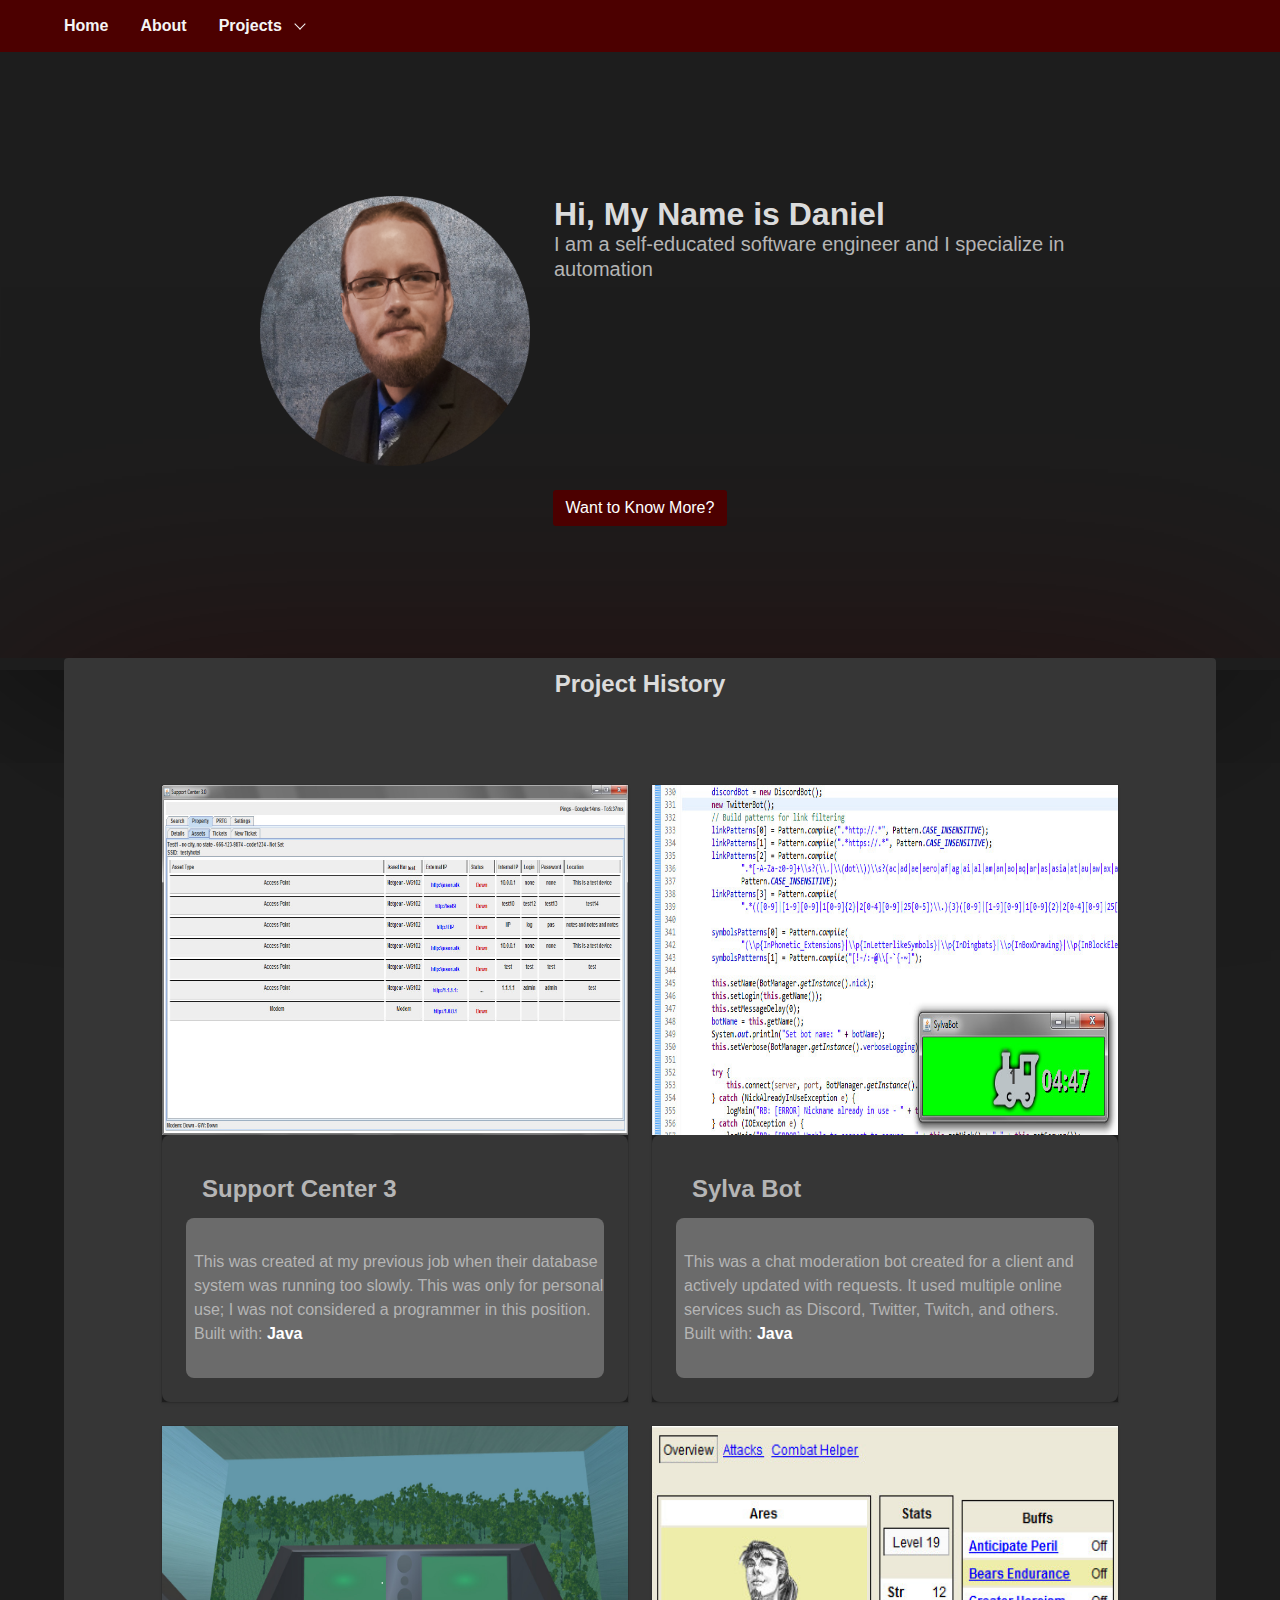
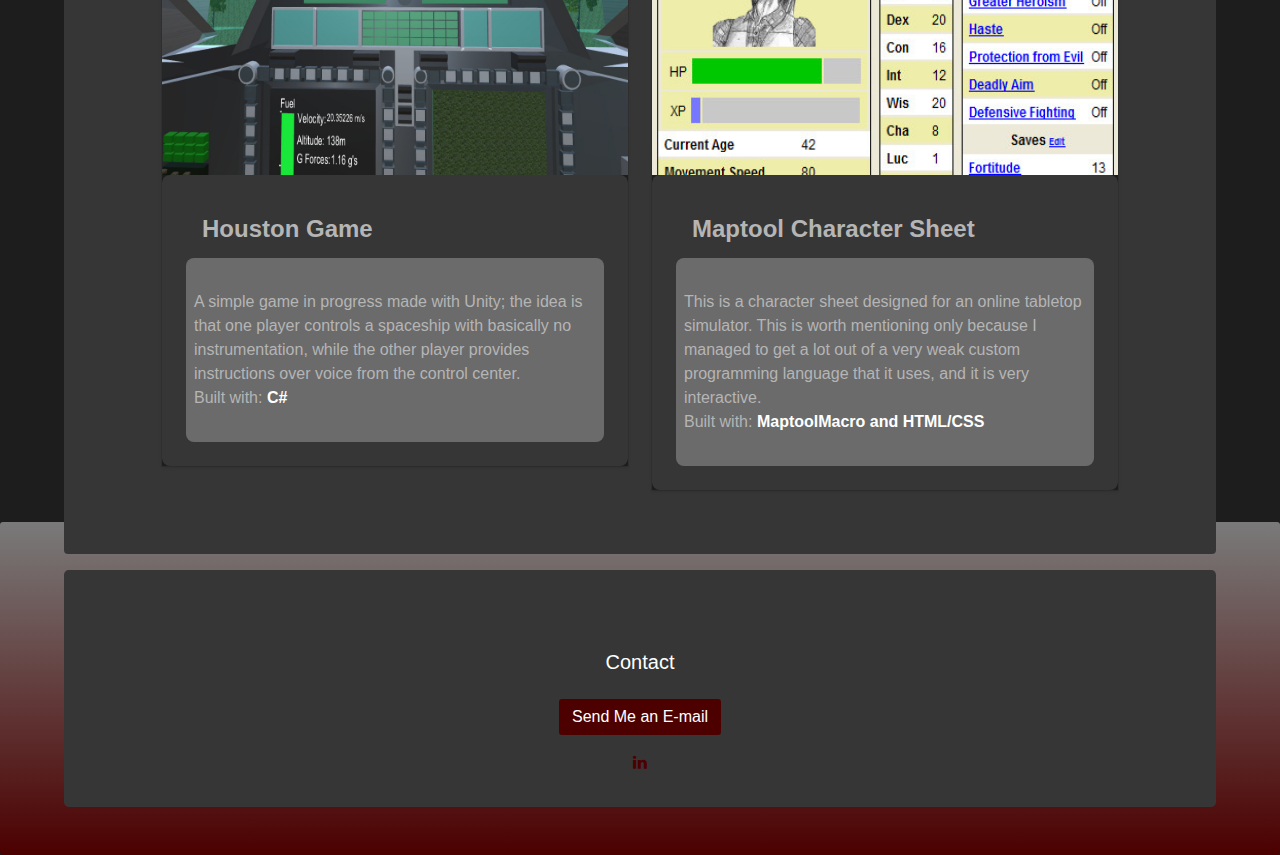
<file: index.html>
<!DOCTYPE html>
<html lang="en" class = "has-navbar-fixed-top">
<head>
  <meta charset="UTF-8">
  <meta name="viewport" content="width=device-width, initial-scale=1.0">
  <meta http-equiv="X-UA-Compatible" content="ie=edge">
  <title>Daniel Beaver Portfolio</title>
  <link rel="stylesheet" href="https://maxcdn.bootstrapcdn.com/font-awesome/4.7.0/css/font-awesome.min.css">  
  <script type="text/javascript" src="https://tor020.github.io/livejs/live.js"></script>
  <link rel="stylesheet" href="css/style.css">

  </head>
  <body>

  <nav class="navbar navbar is-fixed-top is-dark is-dark">
    <div class="container">
          <div class="navbar-brand">
              <div class="navbar-burger burger" data-target="navigationForMobile">
                <span></span>
                <span></span>
                <span></span>
              </div>
          </div>
        <div id="navigationForMobile" class="navbar-menu">
            <div class="navbar-start">
                  <a class="navbar-item colored" href="index.html"><strong>Home</strong></a>
                  <a class="navbar-item colored" href="about.html"><strong>About</strong></a>
              <div class="navbar-item has-dropdown is-hoverable">
                  <a class="navbar-link" href="#"><strong>Projects</strong></a>
              <div class="navbar-dropdown is-boxed">
                  <a class="navbar-item" href="supportCenter.html">Support Center 3</a>
                  <a class="navbar-item" href="sylvaBot.html">Sylva Bot</a>
                  <a class="navbar-item" href="houstonGame.html">Houston Game</a>
                  <a class="navbar-item" href="mapToolCharacterSheet.html">Maptool Character Sheet</a>
              </div>
              </div>
            </div>
        </div>
    </div>
  </nav>

  <section class="hero is-medium is-dark is-bold">
    <div class="hero-body">
    <div class="container">
      <div class="columns">
        <div class="column is-2"></div>
          <div class="column is-3">
            <figure class="image is-256x256">
              <img src=images/ProfessionalPicture.png>
            </figure>
          </div>
          <div class="column is-6">
            <h1 class="title">Hi, My Name is Daniel</h1>
            <h2 class="subtitle is-5">I am a self-educated software engineer and I specialize in automation</h2>
          </div>
      </div>

      <nav class="level">
        <div class="level-item"><a class="button is-dark" href="about.html">Want to Know More?</a></div> 
      </nav>
    </div>  <!-- Container End -->
    </div>  <!-- Hero-Body End -->
    
  </section>

  <section class="p-t-m p-b-xl dark-section">
    <div class="container p-b-xl">

        <div class="columns"> <!--This has negative margin on the top...gotta remove it -->
          <div class="column is-2"></div>
          <div class="column is-8">
              <h1 class="title is-4 m-b-xl cent-Text">Project History</h1>
            <!-- <article class="message is-dark">
                <div class="message-body">
                    This is a showcase of my past and current projects. 
                    <br>Click on any item for more information.
                    <br>More Recent Projects are at the top 

                    
                </div>
            </article> -->
          </div>
          <div class="column is-2"></div>
        </div>


        <div class="columns">
            <div class="column is-1"></div>

          <!-- Card 1 -->
          <div class="column is-5">
              <div class="card">
                <div class="card-image">
                  <figure class="image is-4by3"><a href="supportCenter.html"> <img src="images/sc3Example1.jpg" alt="Placeholder image">  </a></figure>       
                </div>
                    <div class="card-content">
                      <div class="media">                   
                        <div class="media-content">
                          <p class="title is-4">Support Center 3</p>   
                        </div>
                      </div>
                  
                <div class="content">
                    This was created at my previous job when their database system was running too slowly. This was only for personal use; I was not considered a programmer in this position.
                    <br> Built with: <strong> Java</strong>
                </div>
              </div>
            </div>
          </div>

          <!-- Card 2 -->
          <div class="column is-5">
            <div class="card">
              <div class="card-image">
                <figure class="image is-4by3"><a href="sylvaBot.html"> <img src="images/SylvaBotExample.jpg" alt="Placeholder image">  </a></figure>
              </div>
                  <div class="card-content">
                    <div class="media">                   
                      <div class="media-content">
                        <p class="title is-4">Sylva Bot</p>   
                      </div>
                    </div>
                
                <div class="content">
                    This was a chat moderation bot created for a client and actively updated with requests. It used multiple online services such as Discord, Twitter, Twitch, and others. 
                  <br>  Built with: <strong> Java</strong>
                </div>
              </div>
            </div>
          </div>
        </div> <!-- Columns 1 End -->

        <div class="columns">
            <div class="column is-1"></div>

             <!-- Card 3 -->
             <div class="column is-5">
                <div class="card">
              <div class="card-image">
                  <figure class="image is-4by3"><a href="houstonGame.html"> <img src="images/houstonExample1.jpg" alt="Placeholder image">  </a></figure>
                </div>
                      <div class="card-content">
                        <div class="media">                   
                          <div class="media-content">
                            <p class="title is-4">Houston Game</p>   
                          </div>
                        </div>
                    
                <div class="content">
                    A simple game in progress made with Unity; the idea is that one player controls a spaceship with basically no instrumentation, while the other player provides instructions over voice from the control center. 
                 <br>   Built with: <strong> C#</strong>
              </div>
            </div>
          </div>
        </div>

        <!-- Card 4 -->
        <div class="column is-5">
            <div class="card">
          <div class="card-image">
              <figure class="image is-4by3"><a href="mapToolCharacterSheet.html"> <img src="images/CharSheetExample1.jpg" alt="Placeholder image">  </a></figure>
            </div>
                  <div class="card-content">
                    <div class="media">                   
                      <div class="media-content">
                        <p class="title is-4">Maptool Character Sheet</p>   
                      </div>
                    </div>
                
                <div class="content">
                    This is a character sheet designed for an online tabletop simulator. This is worth mentioning only because I managed to get a lot out of a very weak custom programming language that it uses, and it is very interactive. 
                   <br> Built with: <strong> MaptoolMacro and HTML/CSS</strong>
                </div>
              </div>
            </div>
          </div>

          </div>  <!-- Columns 2 End -->
        </div>  <!-- Container End -->

  </section>

  <footer class="footer dark-footer">

    <div class="container">

      <div class="cent-Text">
        <p class='subtitle'> Contact </p>

        <a href="mailto:Dimencia@gmail.com" class="button is-dark" target="_blank">Send Me an E-mail</a><br>
        <!-- insert link to linked in inside of href -->
        <span class="icon m-t-md"><a href="https://www.linkedin.com/in/dimencia/"><i class="fa fa-linkedin"></i></a></span>



      </div>
    </div>
  </footer>

  
<script src='scripts/main.js'></script>

</body>
</html>
</file>
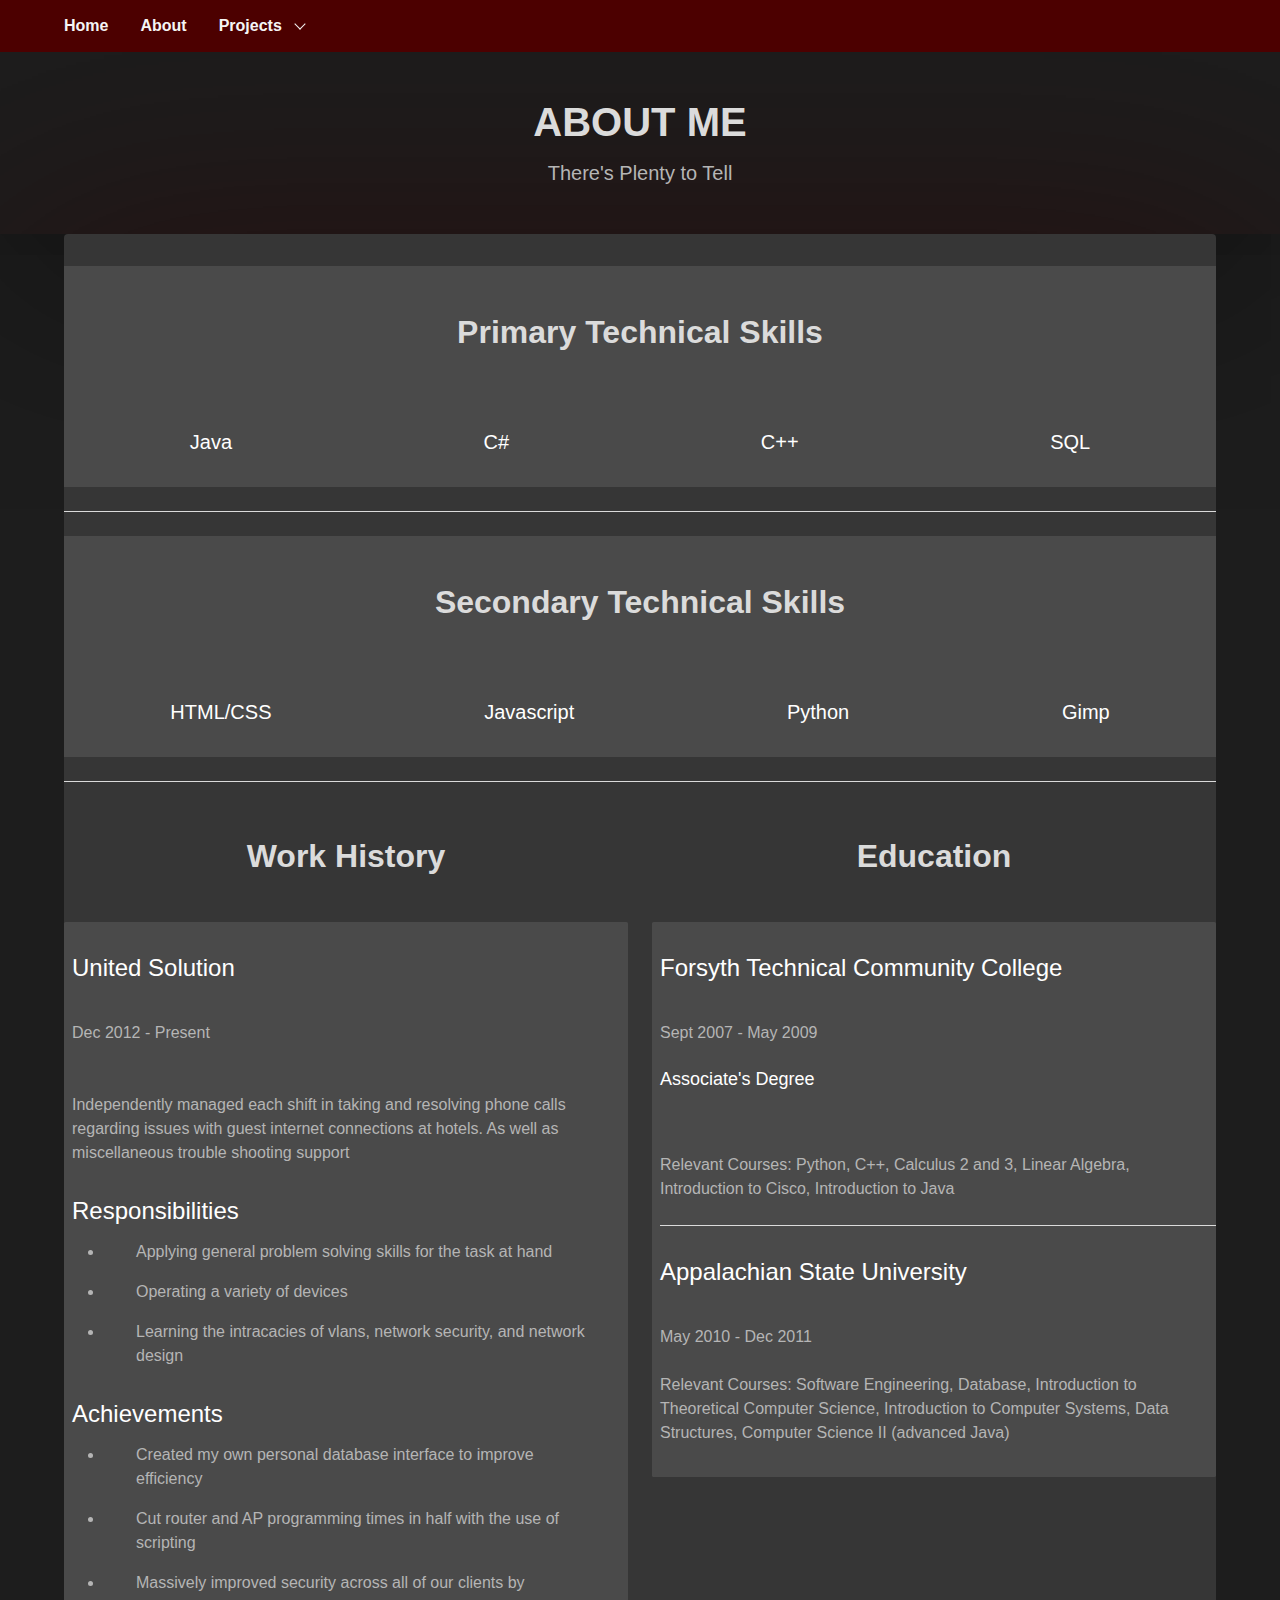
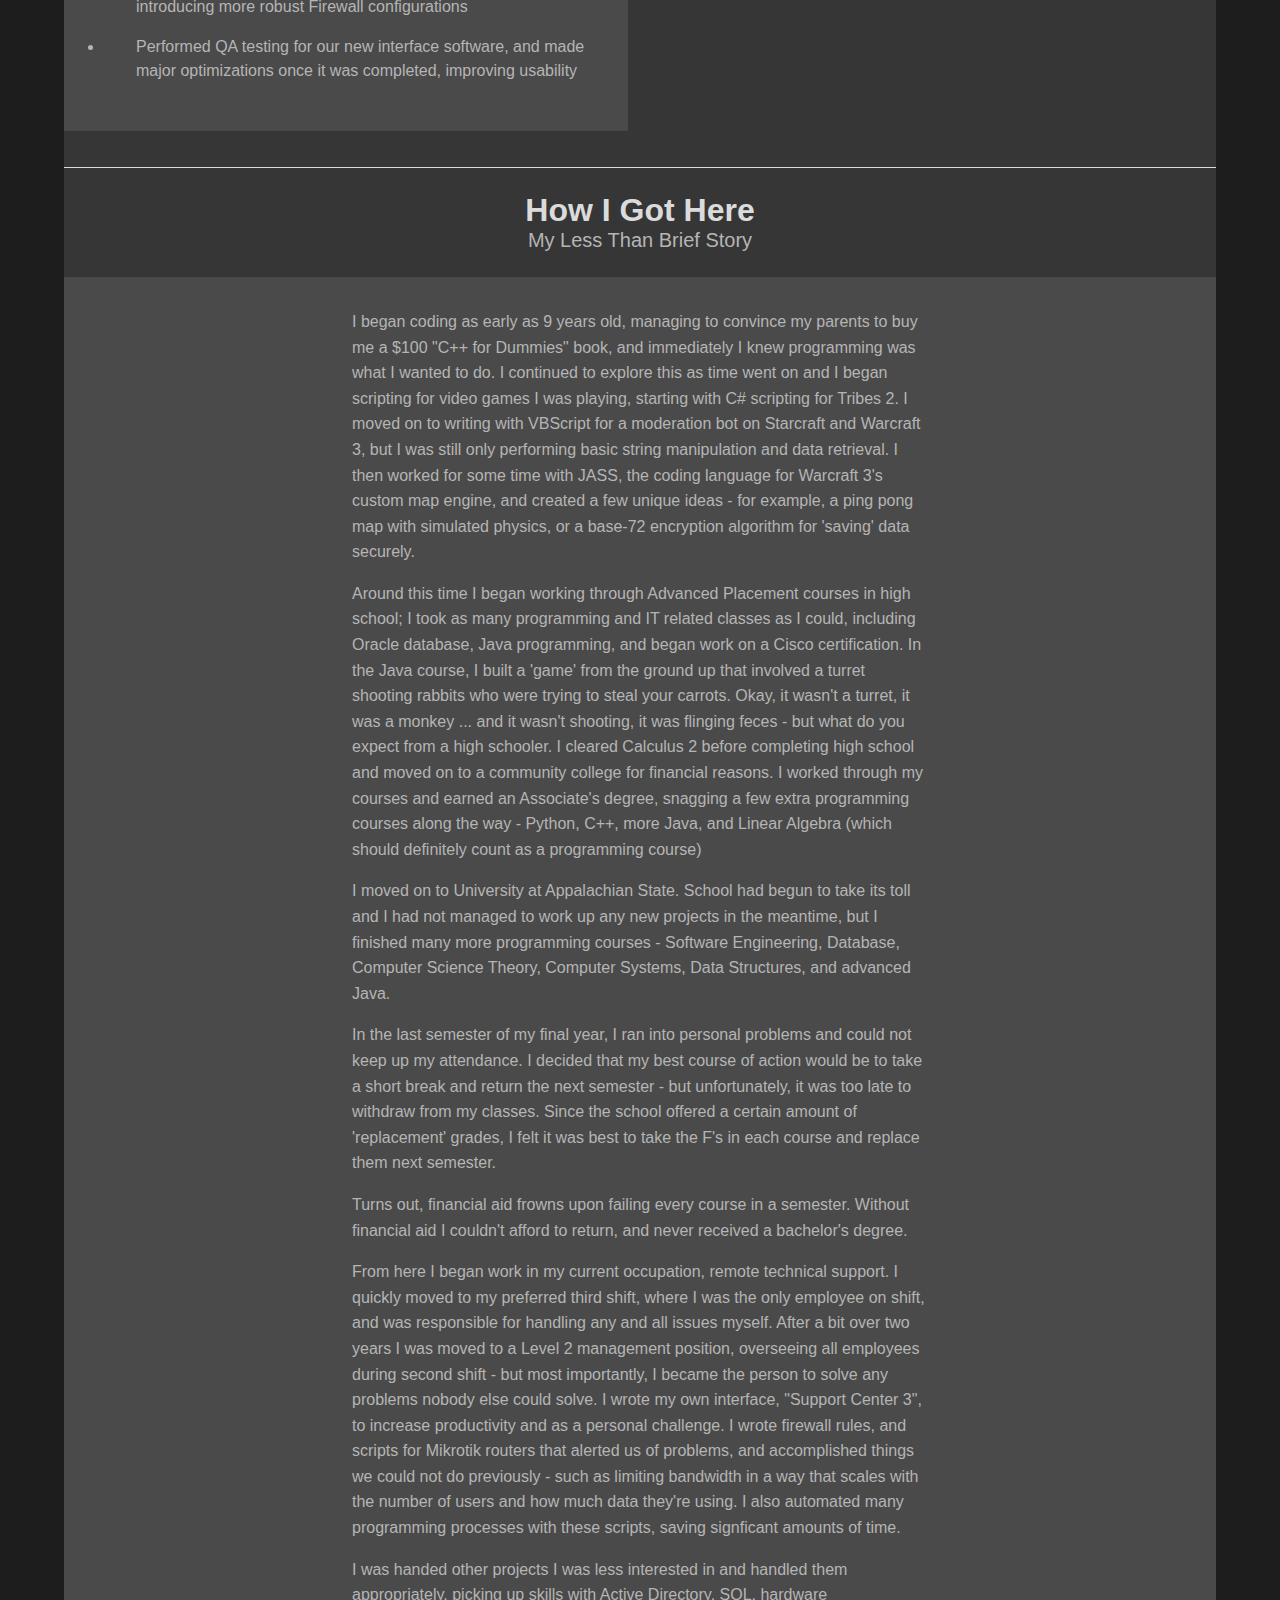
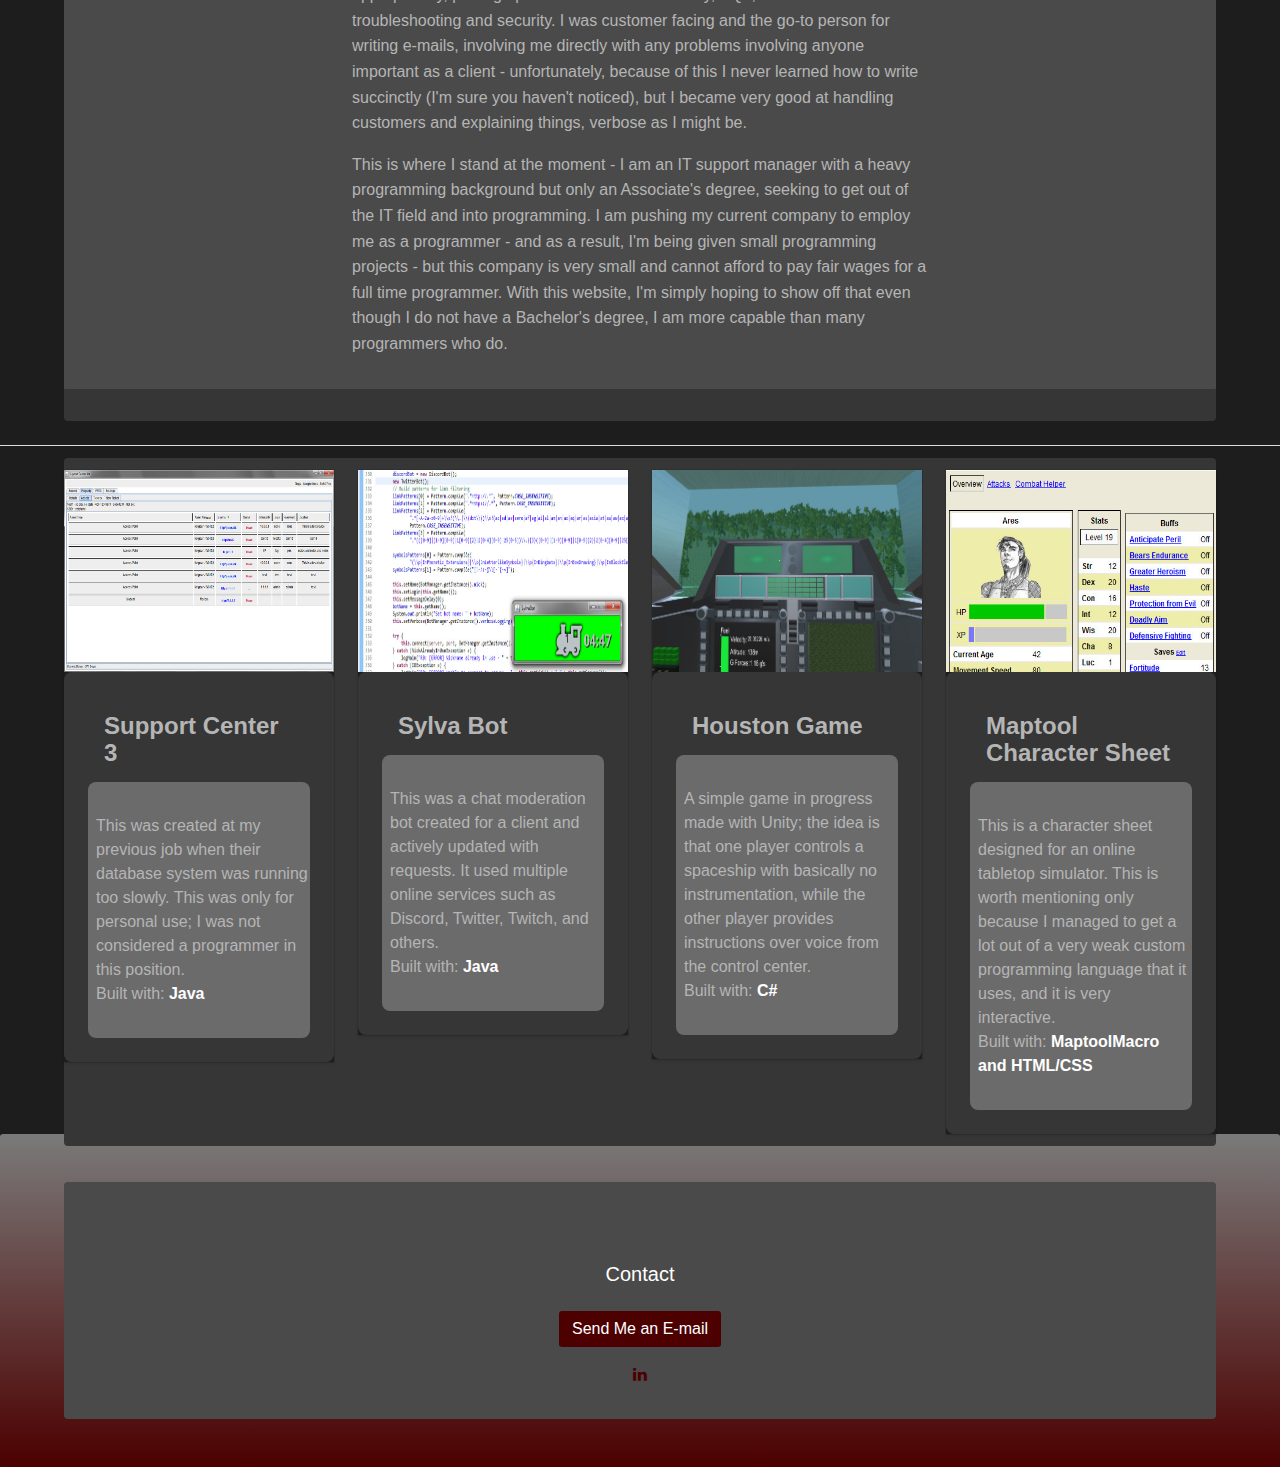
<file: about.html>
<!DOCTYPE html>
<html lang="en" class="has-navbar-fixed-top">

<head>
  <meta charset="UTF-8">
  <meta name="viewport" content="width=device-width, initial-scale=1.0">
  <meta http-equiv="X-UA-Compatible" content="ie=edge">
  <title>Daniel Beaver - Portfolio: About</title>
  <link rel="stylesheet" href="https://maxcdn.bootstrapcdn.com/font-awesome/4.7.0/css/font-awesome.min.css">
  <script type="text/javascript" src="https://tor020.github.io/livejs/live.js"></script>
  <link rel="stylesheet" href="css/style.css">

</head>

<body>

  <nav class="navbar navbar is-fixed-top is-dark">

    <div class="container">

      <div class="navbar-brand">

        <div class="navbar-burger burger" data-target="navigationForMobile">
          <span></span>
          <span></span>
          <span></span>
        </div>
      </div>

      <div id="navigationForMobile" class="navbar-menu">

        <div class="navbar-start">
          <a class="navbar-item" href="index.html">
            <strong>Home</strong>
          </a>
          <a class="navbar-item" href="about.html">
            <strong>About</strong>
          </a>

          <div class="navbar-item has-dropdown is-hoverable">
            <a class="navbar-link" href="#">
              <strong>Projects</strong>
            </a>

            <div class="navbar-dropdown is-boxed">
              <a class="navbar-item" href="supportCenter.html">Support Center 3</a>
              <a class="navbar-item" href="sylvaBot.html">Sylva Bot</a>
              <a class="navbar-item" href="houstonGame.html">Houston Game</a>
              <a class="navbar-item" href="mapToolCharacterSheet.html">Maptool Character Sheet</a>
            </div>
          </div>
        </div>
      </div>
    </div>
  </nav>

  <section class="hero is-dark">

    <div class="hero-body">

      <div class="container">
        <h1 class="title is-2 cent-Text">
          ABOUT ME
        </h1>
        <h2 class="subtitle is-5 cent-Text p-t-md">
          There's Plenty to Tell
        </h2>
      </div>
    </div>
  </section>

  <section class="dark-section">

    <div class="container p-t-lg p-b-lg">
    <div class = "level-Boundary">
      <nav class="level">
        <!-- Level 1-->

        <div class="level-item">
          <p class="title">Primary Technical Skills</p>
        </div>
      </nav>

      <nav class="level m-t-lg">

        <div class="level-item">

          <div>
            <p class="subtitle">Java</p>
          </div>
        </div>

        <div class="level-item">

          <div>
            <p class="subtitle">C#</p>
          </div>
        </div>

        <div class="level-item">

          <div>
            <p class="subtitle">C++</p>
          </div>
        </div>

        <div class="level-item">

          <div>
            <p class="subtitle">SQL</p>
          </div>
        </div>

      </nav>
      <!--Level 1 End -->
    </div>
    <hr>
    <div class = "level-Boundary">
      <nav class="level">

        <div class="level-item">
          <p class="title">Secondary Technical Skills</p>
        </div>
      </nav>

      <nav class="level m-t-lg">
        
        <div class="level-item">

          <div>
            <p class="subtitle">HTML/CSS</p>
          </div>
        </div>

        <div class="level-item">

          <div>
            <p class="subtitle">Javascript</p>
          </div>
        </div>

        <div class="level-item">

          <div>
            <p class="subtitle">Python</p>
          </div>
        </div>

        <div class="level-item">

          <div>
            <p class="subtitle">Gimp</p>
          </div>
        </div>
      </nav>
</div>
<hr>
      <div class="columns p-t-lg">

        <div class="column title cent-Text">Work History</div>

        <div class="column title cent-Text">Education</div>
      </div>

      <div class="columns">

        <div class="column">
          <!--Experience -->

 

          <div class="content">
         <h3>United Solution </h3> <br>  <span>Dec 2012 - Present</span>

            <p>Independently managed each shift in taking and resolving phone calls regarding issues with guest internet connections
              at hotels. As well as miscellaneous trouble shooting support </p>
            <h3>Responsibilities</h3>
            <ul>
              <li>Applying general problem solving skills for the task at hand</li>
              <li>Operating a variety of devices</li>
              <li>Learning the intracacies of vlans, network security, and network design</li>
            </ul>



            <h3>Achievements</h3>
            <ul>
              <li>Created my own personal database interface to improve efficiency</li>
              <li>Cut router and AP programming times in half with the use of scripting</li>
              <li>Massively improved security across all of our clients by introducing more robust Firewall configurations</li>
              <li>Performed QA testing for our new interface software, and made major optimizations once it was completed, improving usability</li>
            </ul>

          </div>

        </div>


        <div class="column">
          <!--Education -->
          <div class="content">
          <h3>Forsyth Technical Community College</h3> <br> <span>Sept 2007 - May 2009</span><br><br>
          <h5>Associate's Degree</h5><br>
            <br>
            <span>Relevant Courses: Python, C++, Calculus 2 and 3, Linear Algebra, Introduction to Cisco, Introduction to Java</soan>

          <hr>

          <h3>Appalachian State University </h3> <br> <h> May 2010 - Dec 2011</h> <br>
            <br> Relevant Courses: Software Engineering, Database, Introduction to Theoretical Computer Science, Introduction
            to Computer Systems, Data Structures, Computer Science II (advanced Java)
          </div>
        </div>
      </div>
      <!-- Columns End -->
      <hr>


      <h2 class="title cent-Text">How I Got Here</h2>
      <h4 class="subtitle cent-Text">My Less Than Brief Story</h4>

      <div class="content abt-Content">

        <p>

          I began coding as early as 9 years old, managing to convince my parents to buy me a $100 "C++ for Dummies" book, and immediately
          I knew programming was what I wanted to do. I continued to explore this as time went on and I began scripting for
          video games I was playing, starting with C# scripting for Tribes 2. I moved on to writing with VBScript for a moderation
          bot on Starcraft and Warcraft 3, but I was still only performing basic string manipulation and data retrieval.
          I then worked for some time with JASS, the coding language for Warcraft 3's custom map engine, and created a few
          unique ideas - for example, a ping pong map with simulated physics, or a base-72 encryption algorithm for 'saving'
          data securely.
        </p>

        <p>Around this time I began working through Advanced Placement courses in high school; I took as many programming and
          IT related classes as I could, including Oracle database, Java programming, and began work on a Cisco certification.
          In the Java course, I built a 'game' from the ground up that involved a turret shooting rabbits who were trying
          to steal your carrots. Okay, it wasn't a turret, it was a monkey ... and it wasn't shooting, it was flinging feces
          - but what do you expect from a high schooler. I cleared Calculus 2 before completing high school and moved on
          to a community college for financial reasons. I worked through my courses and earned an Associate's degree, snagging
          a few extra programming courses along the way - Python, C++, more Java, and Linear Algebra (which should definitely
          count as a programming course)</p>
        <p>I moved on to University at Appalachian State. School had begun to take its toll and I had not managed to work up
          any new projects in the meantime, but I finished many more programming courses - Software Engineering, Database,
          Computer Science Theory, Computer Systems, Data Structures, and advanced Java.</p>
        <p>In the last semester of my final year, I ran into personal problems and could not keep up my attendance. I decided
          that my best course of action would be to take a short break and return the next semester - but unfortunately,
          it was too late to withdraw from my classes. Since the school offered a certain amount of 'replacement' grades,
          I felt it was best to take the F's in each course and replace them next semester.</p>
        <p>Turns out, financial aid frowns upon failing every course in a semester. Without financial aid I couldn't afford
          to return, and never received a bachelor's degree.</p>
        <p>From here I began work in my current occupation, remote technical support. I quickly moved to my preferred third
          shift, where I was the only employee on shift, and was responsible for handling any and all issues myself. After
          a bit over two years I was moved to a Level 2 management position, overseeing all employees during second shift
          - but most importantly, I became the person to solve any problems nobody else could solve. I wrote my own interface,
          "Support Center 3", to increase productivity and as a personal challenge. I wrote firewall rules, and scripts for
          Mikrotik routers that alerted us of problems, and accomplished things we could not do previously - such as limiting
          bandwidth in a way that scales with the number of users and how much data they're using. I also automated many
          programming processes with these scripts, saving signficant amounts of time.</p>
        <p>I was handed other projects I was less interested in and handled them appropriately, picking up skills with Active
          Directory, SQL, hardware troubleshooting and security. I was customer facing and the go-to person for writing e-mails,
          involving me directly with any problems involving anyone important as a client - unfortunately, because of this
          I never learned how to write succinctly (I'm sure you haven't noticed), but I became very good at handling customers
          and explaining things, verbose as I might be.</p>
        <p>This is where I stand at the moment - I am an IT support manager with a heavy programming background but only an
          Associate's degree, seeking to get out of the IT field and into programming. I am pushing my current company to
          employ me as a programmer - and as a result, I'm being given small programming projects - but this company is very
          small and cannot afford to pay fair wages for a full time programmer. With this website, I'm simply hoping to show
          off that even though I do not have a Bachelor's degree, I am more capable than many programmers who do.</p>



      </div>
    </div>
    <hr>



    <div class="container">

      <div class="columns">


        <div class="column is-3">
          <!--Card 1-->

          <div class="card">

            <div class="card-image">
              <figure class="image is-4by3">
                <a href="mapToolCharacterSheet.html">
                  <img src="images/sc3Example1.jpg" alt="Placeholder image"> </a>
              </figure>
            </div>

            <div class="card-content">

              <div class="media">

                <div class="media-content">
                  <p class="title is-4">Support Center 3</p>
                </div>
              </div>

              <div class="content">
                This was created at my previous job when their database system was running too slowly. This was only for personal use; I
                was not considered a programmer in this position.
                <br> Built with:
                <strong> Java</strong>
              </div>
            </div>
          </div>
        </div>
        <!-- Card 2 -->

        <div class="column is-3">

          <div class="card">

            <div class="card-image">
              <figure class="image is-4by3">
                <a href="sylvaBot.html">
                  <img src="images/SylvaBotExample.jpg" alt="Placeholder image"> </a>
              </figure>
            </div>

            <div class="card-content">

              <div class="media">

                <div class="media-content">
                  <p class="title is-4">Sylva Bot</p>
                </div>
              </div>

              <div class="content">
                This was a chat moderation bot created for a client and actively updated with requests. It used multiple online services
                such as Discord, Twitter, Twitch, and others.
                <br> Built with:
                <strong> Java</strong>
              </div>
            </div>
          </div>
        </div>

        <!-- Card 3-->

        <div class="column is-3">

          <div class="card">

            <div class="card-image">
              <figure class="image is-4by3">
                <a href="houstonGame.html">
                  <img src="images/houstonExample1.jpg" alt="Placeholder image"> </a>
              </figure>
            </div>

            <div class="card-content">

              <div class="media">

                <div class="media-content">
                  <p class="title is-4">Houston Game</p>
                </div>
              </div>

              <div class="content">
                A simple game in progress made with Unity; the idea is that one player controls a spaceship with basically no instrumentation,
                while the other player provides instructions over voice from the control center.
                <br> Built with:
                <strong> C#</strong>
              </div>
            </div>
          </div>
        </div>

        <!-- Card 4 -->

        <div class="column is-3">

          <div class="card">

            <div class="card-image">
              <figure class="image is-4by3">
                <a href="mapToolCharacterSheet.html">
                  <img src="images/CharSheetExample1.jpg" alt="Placeholder image"> </a>
              </figure>
            </div>

            <div class="card-content">

              <div class="media">

                <div class="media-content">
                  <p class="title is-4">Maptool Character Sheet</p>
                </div>
              </div>

              <div class="content">
                This is a character sheet designed for an online tabletop simulator. This is worth mentioning only because I managed to get
                a lot out of a very weak custom programming language that it uses, and it is very interactive.
                <br> Built with:
                <strong> MaptoolMacro and HTML/CSS</strong>
              </div>
            </div>
          </div>
        </div>



      </div>
      <!-- Columns 2 End -->
    </div>
    <!-- Container End -->
    <footer class="aboutFooter  dark-footer">

      <div class="container aboutFooter">

        <div class="cent-Text">
          <p class='subtitle'> Contact </p>

          <a href="mailto:Dimencia@gmail.com" class="button is-dark" target="_blank">Send Me an E-mail</a><br>
          <!-- insert link to linked in inside of href -->
          <span class="icon m-t-md"><a href="https://www.linkedin.com/in/dimencia/"><i class="fa fa-linkedin"></i></a></span>



        </div>
      </div>
    </footer>

  </section>


  <script src='scripts/main.js'></script>

</body>

</html>


<!-- 

  Forsyth Technical Community College
 Sept 2007 - May 2009
Associate's
Applicable Courses: Python, C++, Calculus 2 and 3, Linear Algebra, Introduction to Cisco, Introduction to Java

Appalachian State University
 May 2010 - Dec 2011
Applicable Courses: Software Engineering, Database, Introduction to Theoretical Computer Science, Introduction to Computer Systems, Data Structures, Computer Science II (advanced Java)

 -->
</file>
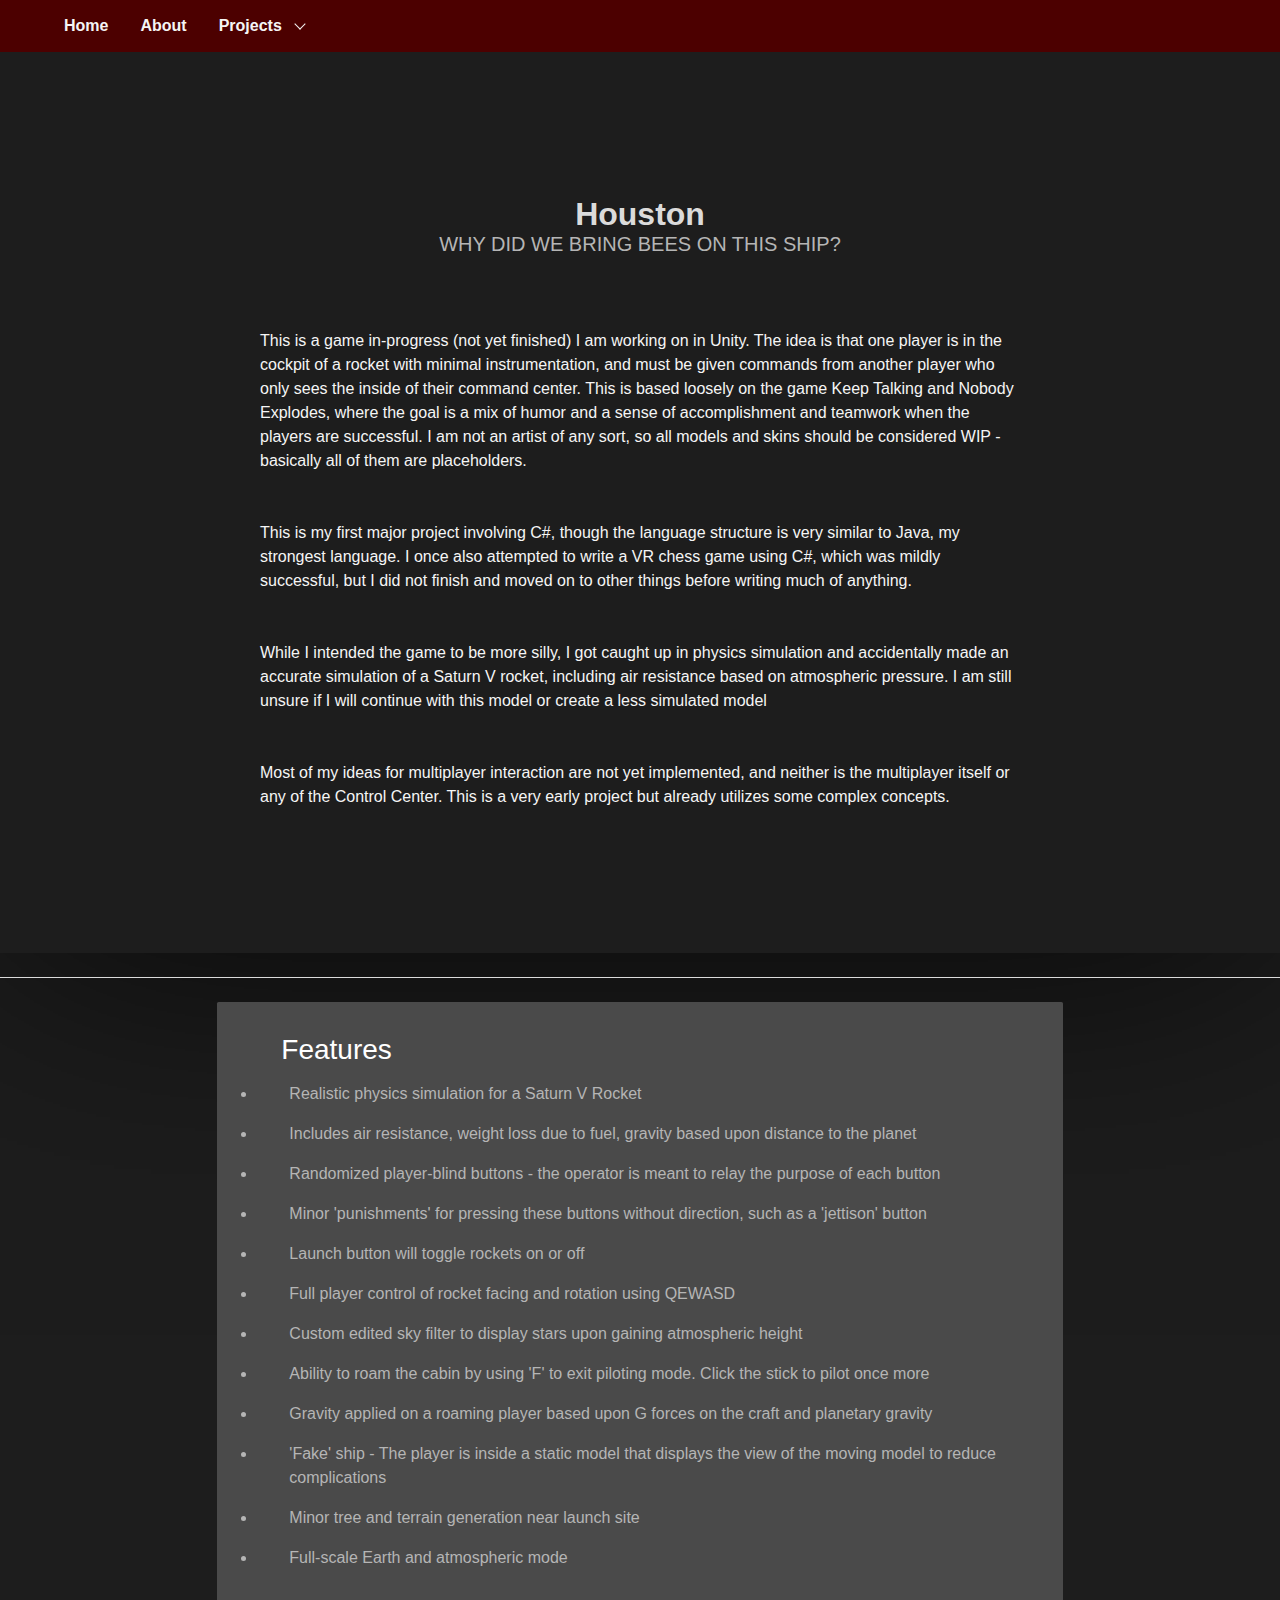
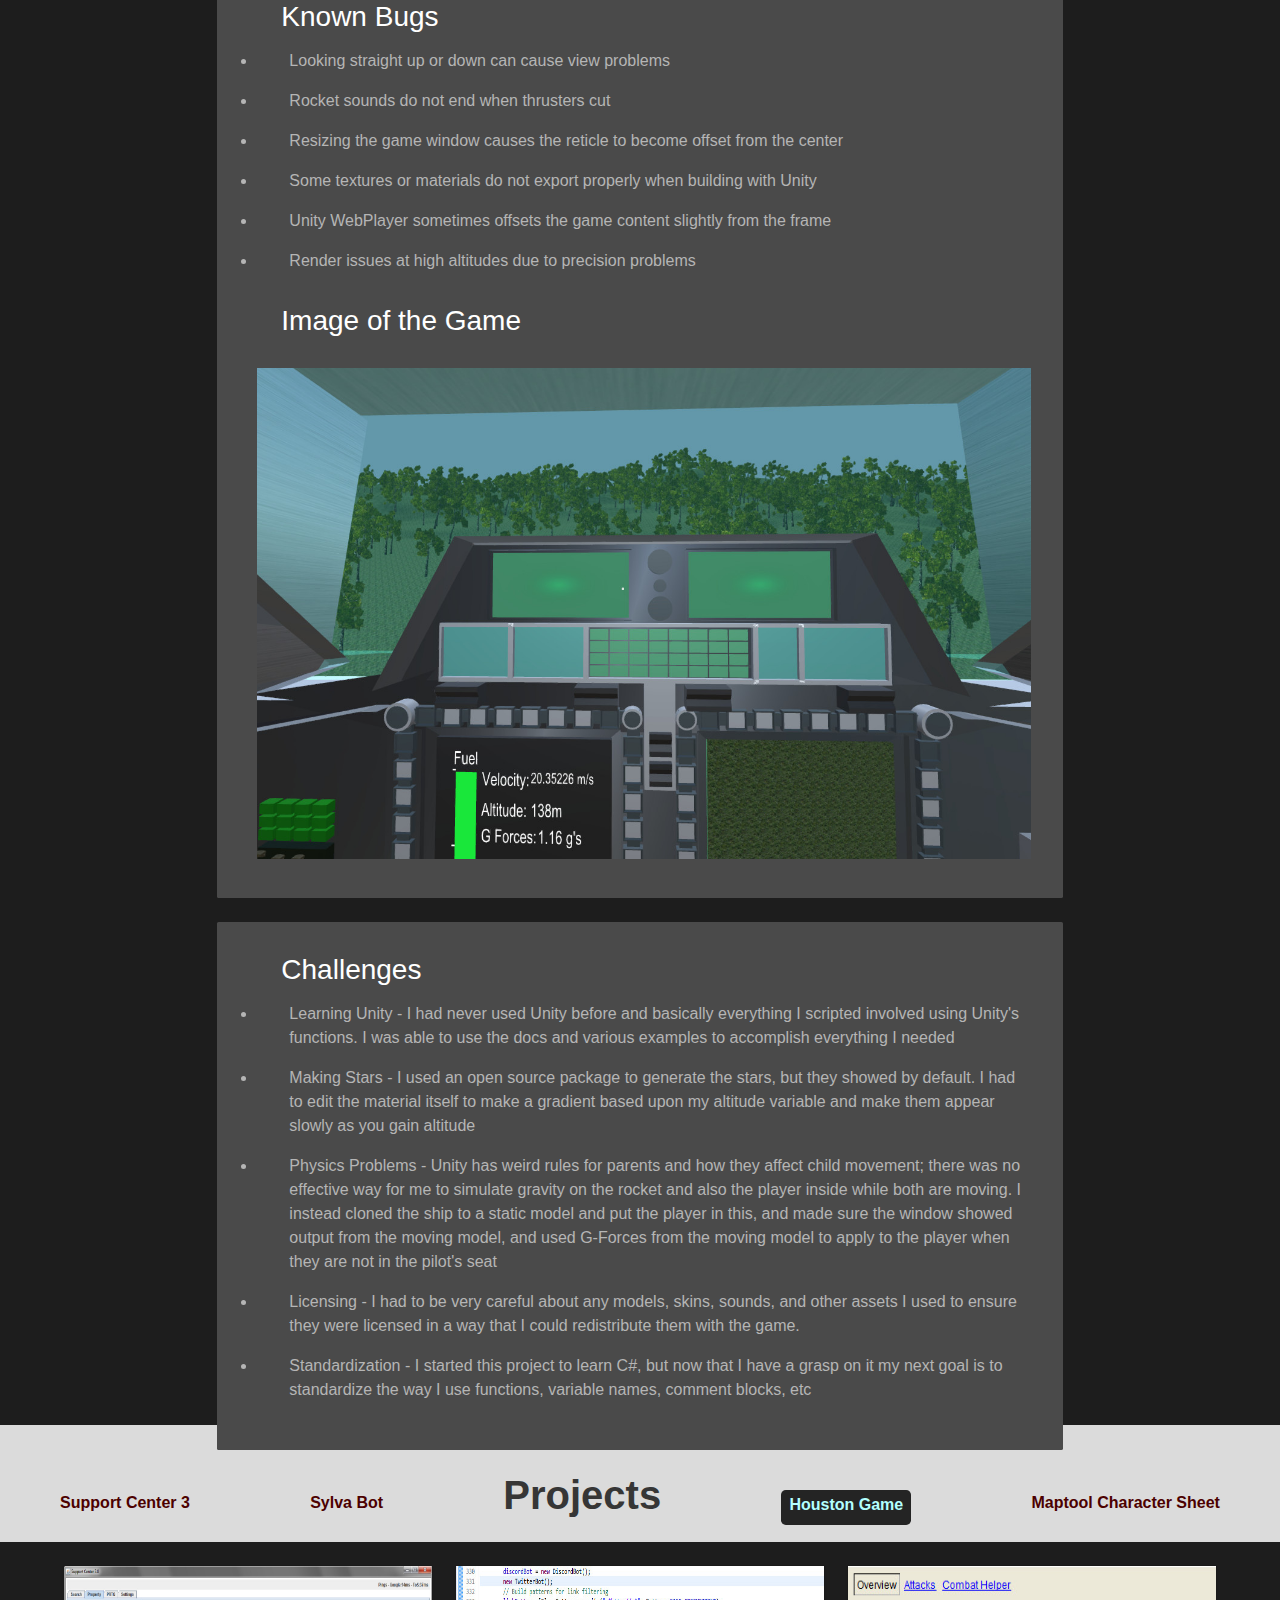
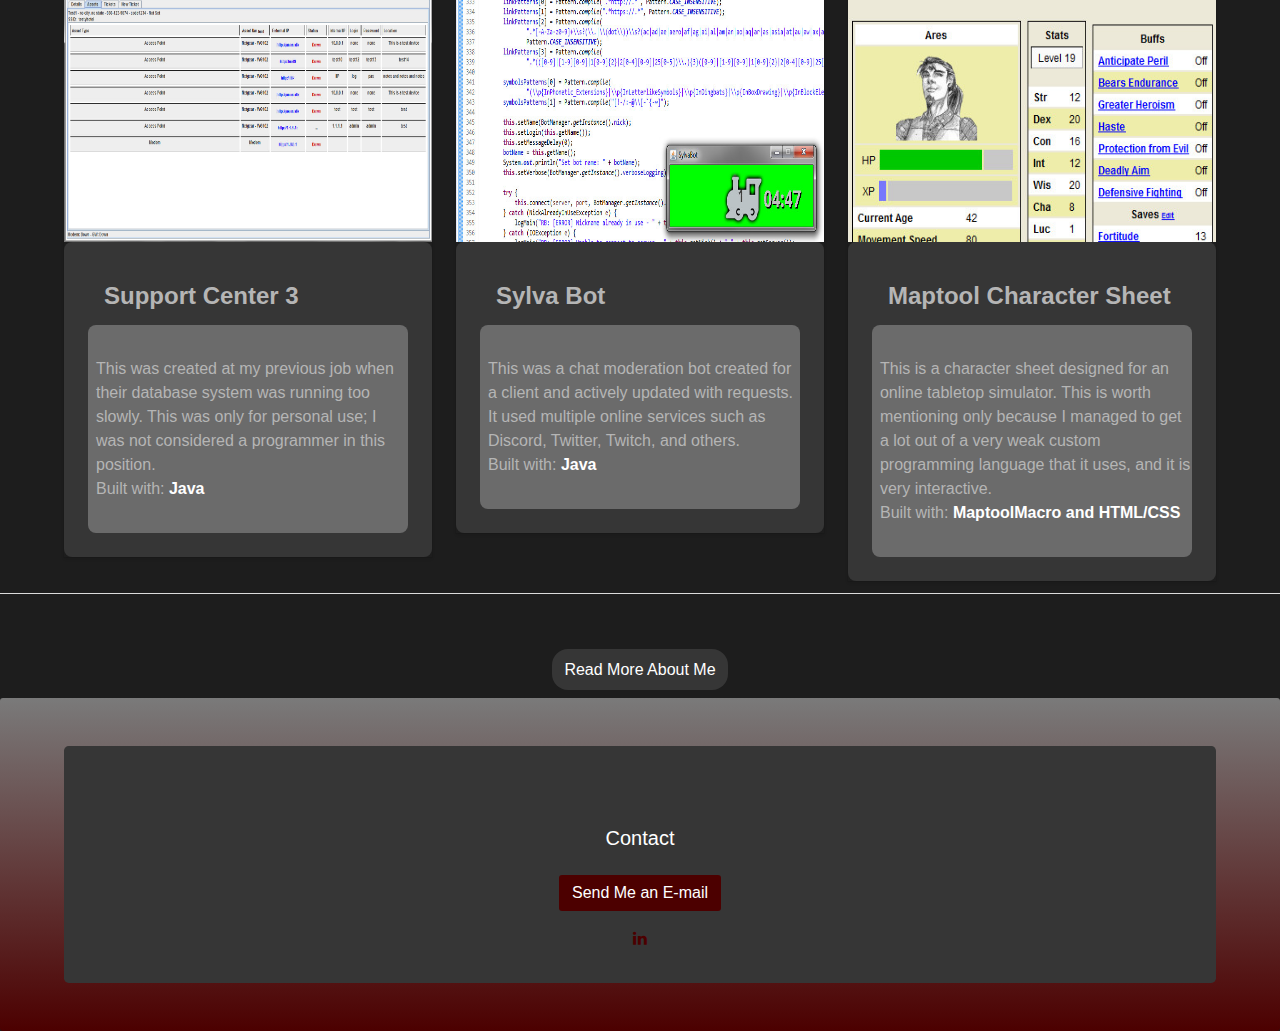
<file: houstonGame.html>
<!DOCTYPE html>
<html lang="en" class="has-navbar-fixed-top">

<head>
  <meta charset="UTF-8">
  <meta name="viewport" content="width=device-width, initial-scale=1.0">
  <meta http-equiv="X-UA-Compatible" content="ie=edge">
  <title>Daniel Beaver - Portfolio Project: Houston Game</title>
  <link rel="stylesheet" href="https://maxcdn.bootstrapcdn.com/font-awesome/4.7.0/css/font-awesome.min.css">
  <script type="text/javascript" src="https://tor020.github.io/livejs/live.js"></script>
  <link rel="stylesheet" href="css/style.css">

</head>

<body>

  <nav class="navbar navbar is-fixed-top is-dark">

    <div class="container">

      <div class="navbar-brand">

        <div class="navbar-burger burger" data-target="navigationForMobile">
          <span></span>
          <span></span>
          <span></span>
        </div>
      </div>

      <div id="navigationForMobile" class="navbar-menu">

        <div class="navbar-start">
          <a class="navbar-item" href="index.html">
            <strong>Home</strong>
          </a>
          <a class="navbar-item" href="about.html">
            <strong>About</strong>
          </a>

          <div class="navbar-item has-dropdown is-hoverable">
            <a class="navbar-link" href="#">
              <strong>Projects</strong>
            </a>

            <div class="navbar-dropdown is-boxed">
              <a class="navbar-item" href="supportCenter.html">Support Center 3</a>
              <a class="navbar-item" href="sylvaBot.html">Sylva Bot</a>
              <a class="navbar-item" href="houstonGame.html">Houston Game</a>
              <a class="navbar-item" href="mapToolCharacterSheet.html">Maptool Character Sheet</a>
            </div>
          </div>
        </div>
      </div>
    </div>
  </nav>

  <section class="hero is-medium is-dark is-bold">

    <div class="hero-body">

      <div class="container">

        <div class="columns">

          <div class="column is-3"></div>

          <div class="column is-6">
            <h1 class="title cent-Text">Houston</h1>
            <h2 class="subtitle is-5 cent-Text">WHY DID WE BRING BEES ON THIS SHIP?</h2>
          </div>
        </div>

        <div class="columns">

          <div class="column is-2"></div>

          <div class="column is-8">
            <p>
              This is a game in-progress (not yet finished) I am working on in Unity. The idea is that one player is in the cockpit of
              a rocket with minimal instrumentation, and must be given commands from another player who only sees the inside
              of their command center. This is based loosely on the game Keep Talking and Nobody Explodes, where the goal
              is a mix of humor and a sense of accomplishment and teamwork when the players are successful. I am not an artist
              of any sort, so all models and skins should be considered WIP - basically all of them are placeholders.
            </p>

            <p>
              This is my first major project involving C#, though the language structure is very similar to Java, my strongest language.
              I once also attempted to write a VR chess game using C#, which was mildly successful, but I did not finish
              and moved on to other things before writing much of anything.
            </p>

            <p>
              While I intended the game to be more silly, I got caught up in physics simulation and accidentally made an accurate simulation
              of a Saturn V rocket, including air resistance based on atmospheric pressure. I am still unsure if I will continue
              with this model or create a less simulated model
            </p>

            <p>Most of my ideas for multiplayer interaction are not yet implemented, and neither is the multiplayer itself or
              any of the Control Center. This is a very early project but already utilizes some complex concepts.</p>
          </div>

        </div>
        <!-- <nav class="level"><div class="level-item"></div></nav> -->


      </div>
      <!-- Container End -->
    </div>
    <!-- Hero-Body End -->

  </section>

  <section>
    <hr>

    <div class="columns">

      <div class="column is-2"></div>

      <div class="column is-8">

        <div class="content">
          <h2>Features</h2>
          <ul>
            <li>Realistic physics simulation for a Saturn V Rocket</li>
            <li>Includes air resistance, weight loss due to fuel, gravity based upon distance to the planet</li>
            <li>Randomized player-blind buttons - the operator is meant to relay the purpose of each button</li>
            <li>Minor 'punishments' for pressing these buttons without direction, such as a 'jettison' button</li>
            <li>Launch button will toggle rockets on or off</li>
            <li>Full player control of rocket facing and rotation using QEWASD</li>
            <li>Custom edited sky filter to display stars upon gaining atmospheric height</li>
            <li>Ability to roam the cabin by using 'F' to exit piloting mode. Click the stick to pilot once more</li>
            <li>Gravity applied on a roaming player based upon G forces on the craft and planetary gravity</li>
            <li>'Fake' ship - The player is inside a static model that displays the view of the moving model to reduce complications</li>
            <li>Minor tree and terrain generation near launch site</li>
            <li>Full-scale Earth and atmospheric mode</li>
          </ul>
          <h2>Known Bugs</h2>
          <ul>
            <li>Looking straight up or down can cause view problems</li>
            <li>Rocket sounds do not end when thrusters cut</li>
            <li>Resizing the game window causes the reticle to become offset from the center</li>
            <li>Some textures or materials do not export properly when building with Unity</li>
            <li>Unity WebPlayer sometimes offsets the game content slightly from the frame</li>
            <li>Render issues at high altitudes due to precision problems</li>
          </ul>


          <h2>Image of the Game</h2>
          <figure class="image">
            <img src="images/houstonExample1.jpg">
          </figure>

        </div>
        <!--Content End-->
      </div>
      <!--Column is-8 End-->
    </div>
    <!--Columns grouping End-->

    <div class="columns">

      <div class="column is-2"></div>

      <div class="column is-8">

        <div class="content">
          <h2>Challenges</h2>
          <ul>
            <li>Learning Unity - I had never used Unity before and basically everything I scripted involved using Unity's functions. I was able to use the docs and various examples to accomplish everything I needed</li>
            <li>Making Stars - I used an open source package to generate the stars, but they showed by default. I had to edit the material itself to make a gradient based upon my altitude variable and make them appear slowly as you gain altitude</li>
            <li>Physics Problems - Unity has weird rules for parents and how they affect child movement; there was no effective way for me to simulate gravity on the rocket and also the player inside while both are moving. I instead cloned the ship to a static model and put the player in this, and made sure the window showed output from the moving model, and used G-Forces from the moving model to apply to the player when they are not in the pilot's seat</li>
            <li>Licensing - I had to be very careful about any models, skins, sounds, and other assets I used to ensure they were licensed in a way that I could redistribute them with the game.</li>
            <li>Standardization - I started this project to learn C#, but now that I have a grasp on it my next goal is to standardize the way I use functions, variable names, comment blocks, etc</li>


          </ul>
        </div>
        <!--Content End-->
      </div>
      <!--Column is-8 End-->
    </div>
    <!--Columns grouping End-->
  </section>
  <hr class="hr-reduce">

  <nav class="level">
    <p class="level-item has-text-centered">
      <a href ="supportCenter.html" class="link is-info">Support Center 3</a>
    </p>
    <p class="level-item has-text-centered">
      <a href ="sylvaBot.html" class="link is-info">Sylva Bot</a>
    </p>
    <p class="level-item has-text-centered title is-2">
      Projects
    </p>
    <p class="level-item has-text-centered">
      <a href ="houstonGame.html" class="link is-info level-active">Houston Game</a>
    </p>
    <p class="level-item has-text-centered">
      <a href ="mapToolCharacterSheet.html" class="link is-info">Maptool Character Sheet</a>
    </p>
  </nav>

  <div class="container">

    <div class="columns">

      <!-- Card 1 -->

      <div class="column is-4">

        <div class="card">

          <div class="card-image">
            <figure class="image is-4by3">
              <a href="supportCenter.html">
                <img src="images/sc3Example1.jpg" alt="Placeholder image"> </a>
            </figure>
          </div>

          <div class="card-content">

            <div class="media">

              <div class="media-content">
                <p class="title is-4">Support Center 3</p>
              </div>
            </div>

            <div class="content">
              This was created at my previous job when their database system was running too slowly. This was only for personal use; I
              was not considered a programmer in this position.
              <br> Built with:
              <strong> Java</strong>
            </div>
          </div>
        </div>
      </div>


      <!-- Card 2 -->

      <div class="column is-4">

        <div class="card">

          <div class="card-image">
            <figure class="image is-4by3">
              <a href="sylvaBot.html">
                <img src="images/SylvaBotExample.jpg" alt="Placeholder image"> </a>
            </figure>
          </div>

          <div class="card-content">

            <div class="media">

              <div class="media-content">
                <p class="title is-4">Sylva Bot</p>
              </div>
            </div>

            <div class="content">
              This was a chat moderation bot created for a client and actively updated with requests. It used multiple online services
              such as Discord, Twitter, Twitch, and others.
              <br> Built with:
              <strong> Java</strong>
            </div>
          </div>
        </div>
      </div>


      <!-- Card 3 -->

      <div class="column is-4">

        <div class="card">

          <div class="card-image">
            <figure class="image is-4by3">
              <a href="mapToolCharacterSheet.html">
                <img src="images/CharSheetExample1.jpg" alt="Placeholder image"> </a>
            </figure>
          </div>

          <div class="card-content">

            <div class="media">

              <div class="media-content">
                <p class="title is-4">Maptool Character Sheet</p>
              </div>
            </div>

            <div class="content">
              This is a character sheet designed for an online tabletop simulator. This is worth mentioning only because I managed to get
              a lot out of a very weak custom programming language that it uses, and it is very interactive.
              <br> Built with:
              <strong> MaptoolMacro and HTML/CSS</strong>
            </div>
          </div>
        </div>
      </div>

    </div>
    <!-- Columns 2 End -->
  </div>
  <!-- Container End -->

  <hr class="hr-reduce">

  <div class="container m-t-xl">

    <div class="columns">

      <div class="column is-2"></div>

      <div class="column is-8 cent-Text"><a class="link-To-About" href="about.html">Read More About Me</a></div>

    </div>
  </div>

  <footer class="footer m-t-md dark-footer">

    <div class="container">

      <div class="cent-Text">
        <p class='subtitle'> Contact </p>

        <a href="mailto:Dimencia@gmail.com" class="button is-dark" target="_blank">Send Me an E-mail</a><br>
        <!-- insert link to linked in inside of href -->
        <span class="icon m-t-md"><a href="https://www.linkedin.com/in/dimencia/"><i class="fa fa-linkedin"></i></a></span>



      </div>
    </div>
  </footer>


  <script src='scripts/main.js'></script>

</body>

</body>

</html>
</file>
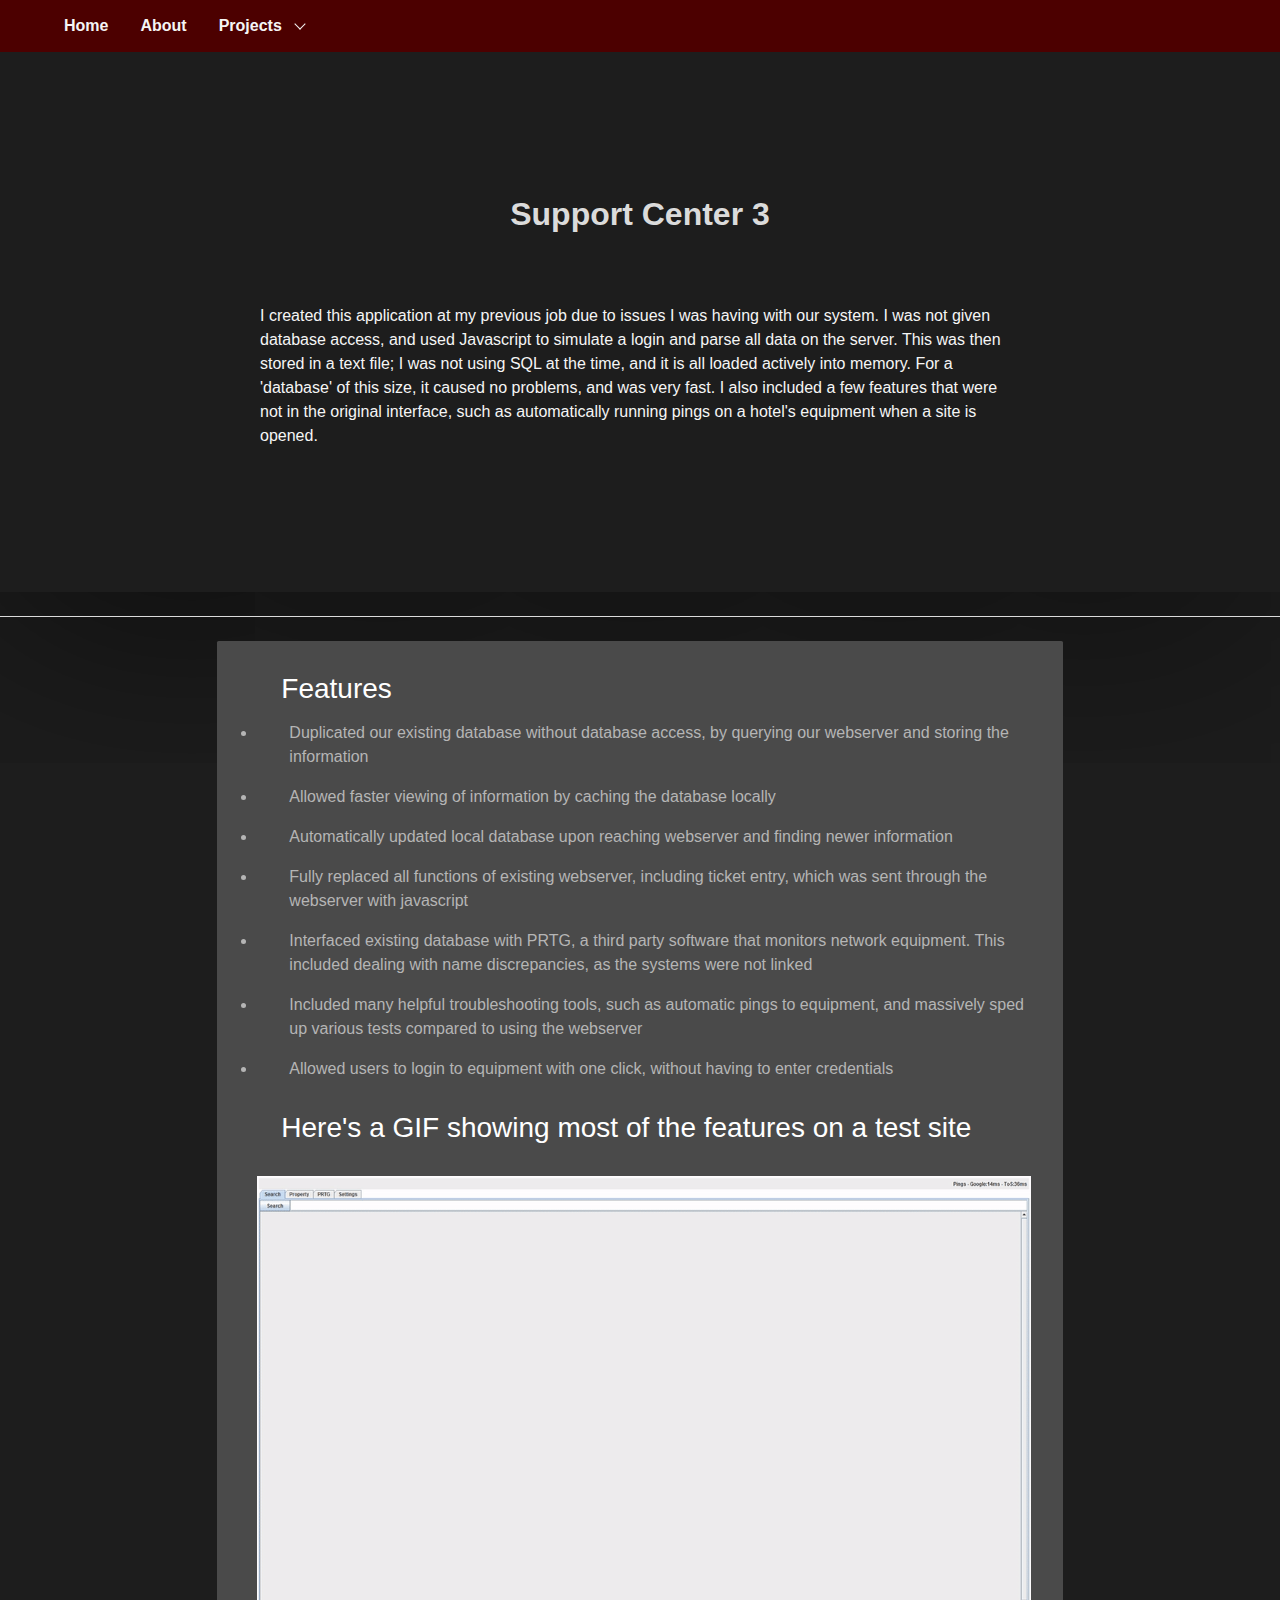
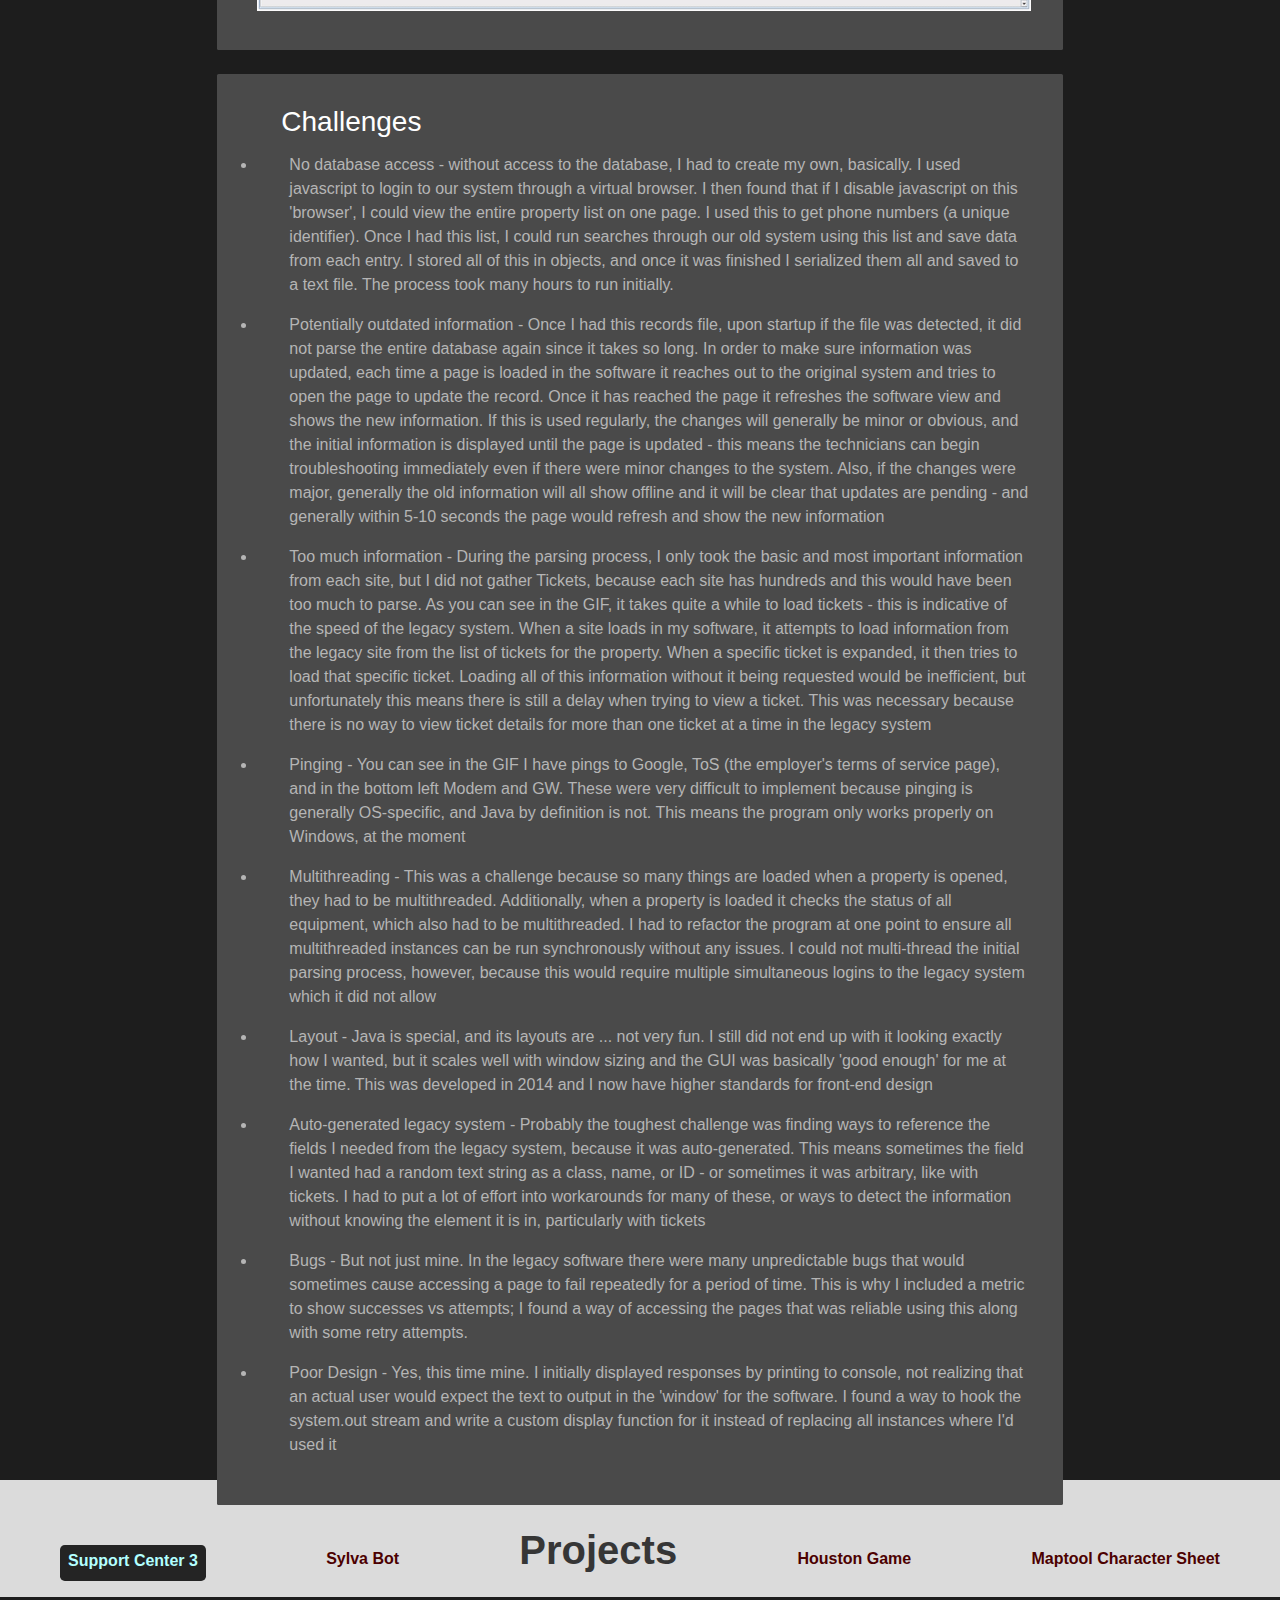
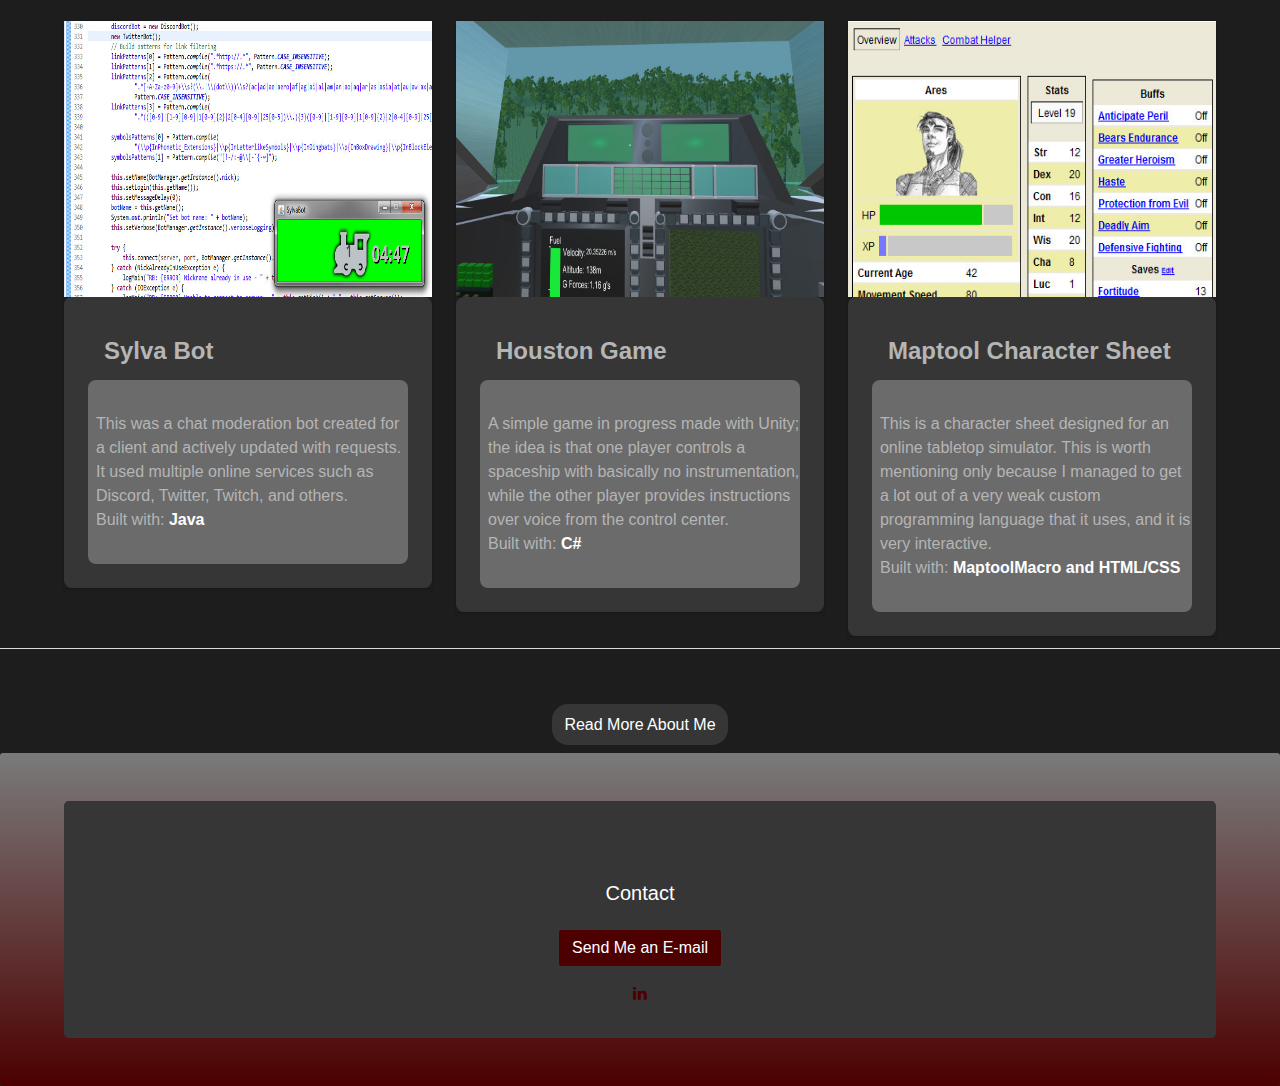
<file: supportCenter.html>
<!DOCTYPE html>
<html lang="en" class="has-navbar-fixed-top">

<head>
  <meta charset="UTF-8">
  <meta name="viewport" content="width=device-width, initial-scale=1.0">
  <meta http-equiv="X-UA-Compatible" content="ie=edge">
  <title>Daniel Beaver - Portfolio Project: Support Center 3</title>
  <script type="text/javascript" src="https://tor020.github.io/livejs/live.js"></script>
  <link rel="stylesheet" href="https://maxcdn.bootstrapcdn.com/font-awesome/4.7.0/css/font-awesome.min.css">
  <link rel="stylesheet" href="css/style.css">

</head>

<body>

  <nav class="navbar navbar is-fixed-top is-dark">

    <div class="container">

      <div class="navbar-brand">

        <div class="navbar-burger burger" data-target="navigationForMobile">
          <span></span>
          <span></span>
          <span></span>
        </div>
      </div>

      <div id="navigationForMobile" class="navbar-menu">

        <div class="navbar-start">
          <a class="navbar-item" href="index.html">
            <strong>Home</strong>
          </a>
          <a class="navbar-item" href="about.html">
            <strong>About</strong>
          </a>

          <div class="navbar-item has-dropdown is-hoverable">
            <a class="navbar-link" href="#">
              <strong>Projects</strong>
            </a>

            <div class="navbar-dropdown is-boxed">
              <a class="navbar-item" href="supportCenter.html">Support Center 3</a>
              <a class="navbar-item" href="sylvaBot.html">Sylva Bot</a>
              <a class="navbar-item" href="houstonGame.html">Houston Game</a>
              <a class="navbar-item" href="mapToolCharacterSheet.html">Maptool Character Sheet</a>
            </div>
          </div>
        </div>
      </div>
    </div>
  </nav>

  <section class="hero is-medium is-dark is-bold">

    <div class="hero-body">

      <div class="container">

        <div class="columns">

          <div class="column is-3"></div>

          <div class="column is-6">
            <h1 class="title cent-Text">Support Center 3</h1>
            <h2 class="subtitle is-5 cent-Text"></h2>
          </div>
        </div>

        <div class="columns">

          <div class="column is-2"></div>

          <div class="column is-8">
            <p>
              I created this application at my previous job due to issues I was having with our system. I was not given database access,
              and used Javascript to simulate a login and parse all data on the server. This was then stored in a text file;
              I was not using SQL at the time, and it is all loaded actively into memory. For a 'database' of this size,
              it caused no problems, and was very fast. I also included a few features that were not in the original interface,
              such as automatically running pings on a hotel's equipment when a site is opened.</p>
          </div>

        </div>
        <!-- <nav class="level"><div class="level-item"></div></nav> -->


      </div>
      <!-- Container End -->
    </div>
    <!-- Hero-Body End -->

  </section>

  <section>
    <hr>

    <div class="columns">

      <div class="column is-2"></div>

      <div class="column is-8">

        <div class="content">
          <h2>Features</h2>
          <ul>
            <li>Duplicated our existing database without database access, by querying our webserver and storing the information</li>
            <li>Allowed faster viewing of information by caching the database locally</li>
            <li>Automatically updated local database upon reaching webserver and finding newer information</li>
            <li>Fully replaced all functions of existing webserver, including ticket entry, which was sent through the webserver with javascript</li>
            <li>Interfaced existing database with PRTG, a third party software that monitors network equipment.  This included dealing with name discrepancies, as the systems were not linked</li>
            <li>Included many helpful troubleshooting tools, such as automatic pings to equipment, and massively sped up various tests compared to using the webserver</li>
            <li>Allowed users to login to equipment with one click, without having to enter credentials</li>
          </ul>

          <h2>Here's a GIF showing most of the features on a test site</h2>
          <figure class="image">
            <img src="images\SC3ExampleFull.gif">
          </figure>

        </div>
        <!--Content End-->
      </div>
      <!--Column is-8 End-->
    </div>
    <!--Columns grouping End-->

    <div class="columns">

      <div class="column is-2"></div>

      <div class="column is-8">

        <div class="content">
          <h2>Challenges</h2>
          <ul>
            <li>No database access - without access to the database, I had to create my own, basically. I used javascript to login to our system through a virtual browser. I then found that if I disable javascript on this 'browser', I could view the entire property list on one page. I used this to get phone numbers (a unique identifier). Once I had this list, I could run searches through our old system using this list and save data from each entry. I stored all of this in objects, and once it was finished I serialized them all and saved to a text file. The process took many hours to run initially.</li>
            <li>Potentially outdated information - Once I had this records file, upon startup if the file was detected, it did not parse the entire database again since it takes so long. In order to make sure information was updated, each time a page is loaded in the software it reaches out to the original system and tries to open the page to update the record. Once it has reached the page it refreshes the software view and shows the new information. If this is used regularly, the changes will generally be minor or obvious, and the initial information is displayed until the page is updated - this means the technicians can begin troubleshooting immediately even if there were minor changes to the system. Also, if the changes were major, generally the old information will all show offline and it will be clear that updates are pending - and generally within 5-10 seconds the page would refresh and show the new information</li>
            <li>Too much information - During the parsing process, I only took the basic and most important information from each site, but I did not gather Tickets, because each site has hundreds and this would have been too much to parse. As you can see in the GIF, it takes quite a while to load tickets - this is indicative of the speed of the legacy system. When a site loads in my software, it attempts to load information from the legacy site from the list of tickets for the property. When a specific ticket is expanded, it then tries to load that specific ticket. Loading all of this information without it being requested would be inefficient, but unfortunately this means there is still a delay when trying to view a ticket. This was necessary because there is no way to view ticket details for more than one ticket at a time in the legacy system</li>
            <li>Pinging - You can see in the GIF I have pings to Google, ToS (the employer's terms of service page), and in the bottom left Modem and GW. These were very difficult to implement because pinging is generally OS-specific, and Java by definition is not. This means the program only works properly on Windows, at the moment</li>
            <li>Multithreading - This was a challenge because so many things are loaded when a property is opened, they had to be multithreaded. Additionally, when a property is loaded it checks the status of all equipment, which also had to be multithreaded. I had to refactor the program at one point to ensure all multithreaded instances can be run synchronously without any issues. I could not multi-thread the initial parsing process, however, because this would require multiple simultaneous logins to the legacy system which it did not allow</li>
            <li>Layout - Java is special, and its layouts are ... not very fun. I still did not end up with it looking exactly how I wanted, but it scales well with window sizing and the GUI was basically 'good enough' for me at the time. This was developed in 2014 and I now have higher standards for front-end design</li>
            <li>Auto-generated legacy system - Probably the toughest challenge was finding ways to reference the fields I needed from the legacy system, because it was auto-generated. This means sometimes the field I wanted had a random text string as a class, name, or ID - or sometimes it was arbitrary, like with tickets. I had to put a lot of effort into workarounds for many of these, or ways to detect the information without knowing the element it is in, particularly with tickets</li>
            <li>Bugs - But not just mine. In the legacy software there were many unpredictable bugs that would sometimes cause accessing a page to fail repeatedly for a period of time. This is why I included a metric to show successes vs attempts; I found a way of accessing the pages that was reliable using this along with some retry attempts.</li>
            <li>Poor Design - Yes, this time mine. I initially displayed responses by printing to console, not realizing that an actual user would expect the text to output in the 'window' for the software. I found a way to hook the system.out stream and write a custom display function for it instead of replacing all instances where I'd used it</li>
          </ul>
        </div>
        <!--Content End-->
      </div>
      <!--Column is-8 End-->
    </div>
    <!--Columns grouping End-->
  </section>
  <hr class="hr-reduce">

  <nav class="level">
    <p class="level-item has-text-centered">
      <a href ="supportCenter.html" class="link is-info level-active">Support Center 3</a>
    </p>
    <p class="level-item has-text-centered">
      <a href ="sylvaBot.html" class="link is-info">Sylva Bot</a>
    </p>
    <p class="level-item has-text-centered title is-2">
      Projects
    </p>
    <p class="level-item has-text-centered">
      <a href ="houstonGame.html" class="link is-info">Houston Game</a>
    </p>
    <p class="level-item has-text-centered">
      <a href ="mapToolCharacterSheet.html" class="link is-info">Maptool Character Sheet</a>
    </p>
  </nav>

  <div class="container">

    <div class="columns">

      <!-- Card 1 -->

      <div class="column is-4">

        <div class="card">

          <div class="card-image">
            <figure class="image is-4by3">
              <a href="sylvaBot.html">
                <img src="images/SylvaBotExample.jpg" alt="Placeholder image"> </a>
            </figure>
          </div>

          <div class="card-content">

            <div class="media">

              <div class="media-content">
                <p class="title is-4">Sylva Bot</p>
              </div>
            </div>

            <div class="content">
              This was a chat moderation bot created for a client and actively updated with requests. It used multiple online services
              such as Discord, Twitter, Twitch, and others.
              <br> Built with:
              <strong> Java</strong>
            </div>
          </div>
        </div>
      </div>

      <!-- Card 2-->

      <div class="column is-4">

        <div class="card">

          <div class="card-image">
            <figure class="image is-4by3">
              <a href="houstonGame.html">
                <img src="images/houstonExample1.jpg" alt="Placeholder image"> </a>
            </figure>
          </div>

          <div class="card-content">

            <div class="media">

              <div class="media-content">
                <p class="title is-4">Houston Game</p>
              </div>
            </div>

            <div class="content">
              A simple game in progress made with Unity; the idea is that one player controls a spaceship with basically no instrumentation,
              while the other player provides instructions over voice from the control center.
              <br> Built with:
              <strong> C#</strong>
            </div>
          </div>
        </div>
      </div>

      <!-- Card 3 -->

      <div class="column is-4">

        <div class="card">

          <div class="card-image">
            <figure class="image is-4by3">
              <a href="mapToolCharacterSheet.html">
                <img src="images/CharSheetExample1.jpg" alt="Placeholder image"> </a>
            </figure>
          </div>

          <div class="card-content">

            <div class="media">

              <div class="media-content">
                <p class="title is-4">Maptool Character Sheet</p>
              </div>
            </div>

            <div class="content">
              This is a character sheet designed for an online tabletop simulator. This is worth mentioning only because I managed to get
              a lot out of a very weak custom programming language that it uses, and it is very interactive.
              <br> Built with:
              <strong> MaptoolMacro and HTML/CSS</strong>
            </div>
          </div>
        </div>
      </div>

    </div>
    <!-- Columns 2 End -->
  </div>
  <!-- Container End -->

  <hr class="hr-reduce">

  <div class="container m-t-xl">

    <div class="columns">

      <div class="column is-2"></div>

      <div class="column is-8 cent-Text"><a class="link-To-About" href="about.html">Read More About Me</a></div>

    </div>
  </div>

  <footer class="footer m-t-md dark-footer">

    <div class="container">

      <div class="cent-Text">
        <p class='subtitle'> Contact </p>

        <a href="mailto:Dimencia@gmail.com" class="button is-dark" target="_blank">Send Me an E-mail</a><br>
        <!-- insert link to linked in inside of href -->
        <span class="icon m-t-md"><a href="https://www.linkedin.com/in/dimencia/"><i class="fa fa-linkedin"></i></a></span>



      </div>
    </div>
  </footer>


  <script src='scripts/main.js'></script>

</body>

</html>
</file>
